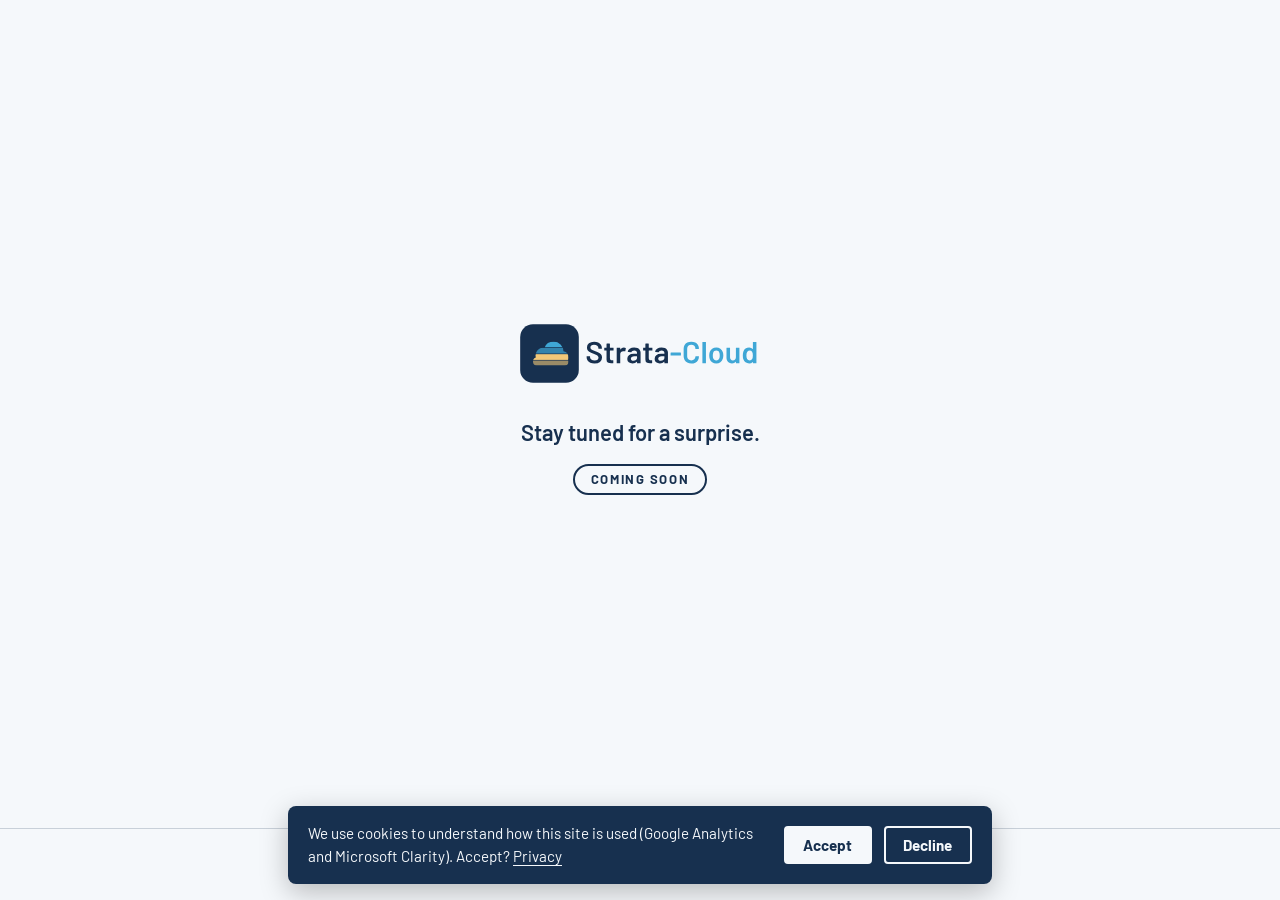
<file: index.html>
<!doctype html>
<html lang="en" data-gtm="GTM-KXZRZ6NJ" data-clarity="zhxwecwuop" data-privacy="/privacy/">
<head>
<meta charset="utf-8">
<meta name="viewport" content="width=device-width, initial-scale=1">
<meta name="theme-color" content="#F5F8FB">
<link rel="icon" href="/assets/favicon.svg" type="image/svg+xml">
<link rel="icon" href="/assets/favicon.png" type="image/png" sizes="180x180">
<link rel="apple-touch-icon" href="/assets/favicon.png">
<link rel="preconnect" href="https://fonts.googleapis.com">
<link rel="preconnect" href="https://fonts.gstatic.com" crossorigin>
<link rel="stylesheet" href="https://fonts.googleapis.com/css2?family=Barlow:wght@600;700&amp;display=swap">
<link rel="stylesheet" href="/assets/brand.css">
<link rel="stylesheet" href="/assets/site.css">
<script src="/assets/consent.js" defer></script>
<title>Strata-Cloud — Coming soon</title>
<meta name="description" content="Stay tuned for a surprise.">
<link rel="canonical" href="https://strata-cloud.me/">
<meta property="og:type" content="website">
<meta property="og:site_name" content="Strata-Cloud">
<meta property="og:title" content="Strata-Cloud — Coming soon">
<meta property="og:description" content="Stay tuned for a surprise.">
<meta property="og:url" content="https://strata-cloud.me/">
<meta property="og:image" content="https://strata-cloud.me/assets/og-image.png">
<meta name="twitter:card" content="summary_large_image">
<meta name="twitter:title" content="Strata-Cloud — Coming soon">
<meta name="twitter:description" content="Stay tuned for a surprise.">
<meta name="twitter:image" content="https://strata-cloud.me/assets/og-image.png">
</head>
<body>
<a class="skip" href="#main">Skip to content</a>
<main id="main" class="stage">
  <div class="stage-inner">
    <img class="logo" src="/assets/logo.svg" alt="Strata-Cloud logo">
    <h1 class="sr-only">Strata-Cloud</h1>
    <p class="tagline">Stay tuned for a surprise.</p>
    <p class="badge">Coming soon</p>
  </div>
</main>
<footer class="site-footer">
  <span class="motto"><span data-egg>e</span> pluribus unum</span><span class="sep" aria-hidden="true">&middot;</span><span>&copy; 2026 Strata-Cloud. All rights reserved.</span><span class="sep" aria-hidden="true">&middot;</span><a href="/privacy/">Privacy</a><span class="sep" aria-hidden="true">&middot;</span><button type="button" class="link-button" data-consent-open>Cookie settings</button>
</footer>
</body>
</html>
</file>
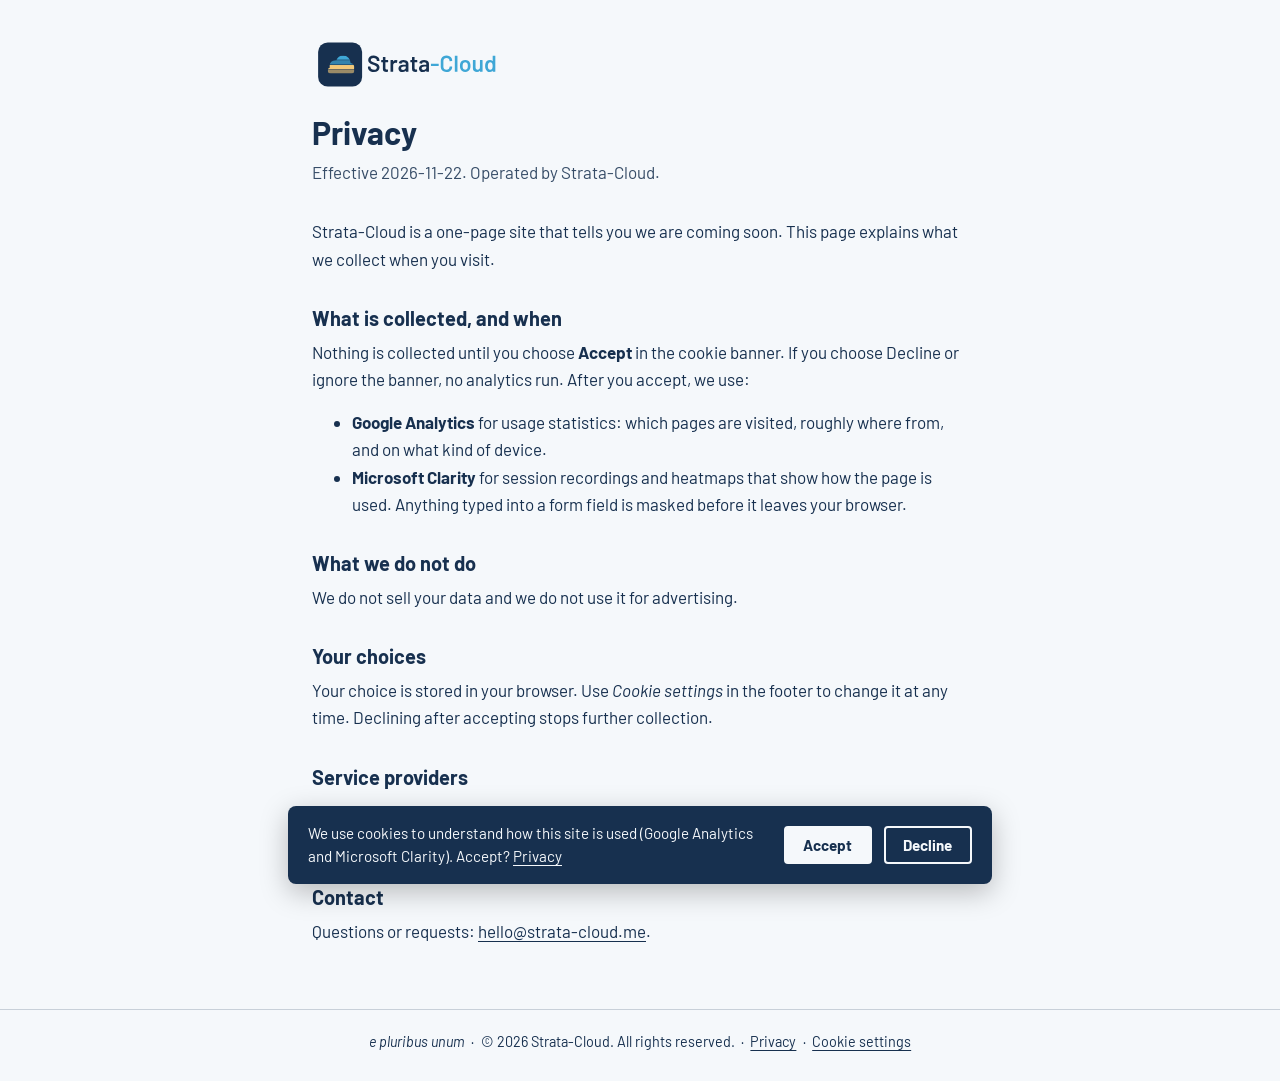
<file: privacy/index.html>
<!doctype html>
<html lang="en" data-gtm="GTM-KXZRZ6NJ" data-clarity="zhxwecwuop" data-privacy="/privacy/">
<head>
<meta charset="utf-8">
<meta name="viewport" content="width=device-width, initial-scale=1">
<meta name="theme-color" content="#F5F8FB">
<link rel="icon" href="/assets/favicon.svg" type="image/svg+xml">
<link rel="icon" href="/assets/favicon.png" type="image/png" sizes="180x180">
<link rel="apple-touch-icon" href="/assets/favicon.png">
<link rel="preconnect" href="https://fonts.googleapis.com">
<link rel="preconnect" href="https://fonts.gstatic.com" crossorigin>
<link rel="stylesheet" href="https://fonts.googleapis.com/css2?family=Barlow:wght@600;700&amp;display=swap">
<link rel="stylesheet" href="/assets/brand.css">
<link rel="stylesheet" href="/assets/site.css">
<script src="/assets/consent.js" defer></script>
<title>Privacy — Strata-Cloud</title>
<meta name="description" content="How Strata-Cloud handles analytics and your privacy choices.">
<link rel="canonical" href="https://strata-cloud.me/privacy/">
</head>
<body>
<a class="skip" href="#main">Skip to content</a>
<main id="main" class="doc">
  <div class="doc-head">
    <a href="/"><img class="logo" src="/assets/logo.svg" alt="Strata-Cloud home"></a>
    <h1>Privacy</h1>
    <p class="meta">Effective 2026-11-22. Operated by Strata-Cloud.</p>
  </div>
  <p>Strata-Cloud is a one-page site that tells you we are coming soon. This page explains what we collect when you visit.</p>

  <h2>What is collected, and when</h2>
  <p>Nothing is collected until you choose <strong>Accept</strong> in the cookie banner. If you choose Decline or ignore the banner, no analytics run. After you accept, we use:</p>
  <ul>
    <li><strong>Google Analytics</strong> for usage statistics: which pages are visited, roughly where from, and on what kind of device.</li>
    <li><strong>Microsoft Clarity</strong> for session recordings and heatmaps that show how the page is used. Anything typed into a form field is masked before it leaves your browser.</li>
  </ul>

  <h2>What we do not do</h2>
  <p>We do not sell your data and we do not use it for advertising.</p>

  <h2>Your choices</h2>
  <p>Your choice is stored in your browser. Use <em>Cookie settings</em> in the footer to change it at any time. Declining after accepting stops further collection.</p>

  <h2>Service providers</h2>
  <p>Google and Microsoft process this data for us. See the <a href="https://policies.google.com/privacy" rel="noopener">Google privacy statement</a> and the <a href="https://privacy.microsoft.com/privacystatement" rel="noopener">Microsoft privacy statement</a>.</p>

  <h2>Contact</h2>
  <p>Questions or requests: <a href="mailto:hello@strata-cloud.me">hello@strata-cloud.me</a>.</p>
</main>
<footer class="site-footer">
  <span class="motto"><span data-egg>e</span> pluribus unum</span><span class="sep" aria-hidden="true">&middot;</span><span>&copy; 2026 Strata-Cloud. All rights reserved.</span><span class="sep" aria-hidden="true">&middot;</span><a href="/privacy/">Privacy</a><span class="sep" aria-hidden="true">&middot;</span><button type="button" class="link-button" data-consent-open>Cookie settings</button>
</footer>
</body>
</html>
</file>
<file: assets/brand.css>
:root {
  --brand-primary: #17304F;
  --brand-accent: #3FA7D6;
  --brand-bg: #F5F8FB;
  --brand-text: #17304F;
  --font-heading: 'Barlow', system-ui, -apple-system, 'Segoe UI', Roboto, sans-serif;
  --font-body: 'Barlow', system-ui, -apple-system, 'Segoe UI', Roboto, sans-serif;
}
</file>
<file: assets/site.css>
*, *::before, *::after { box-sizing: border-box; }
html { -webkit-text-size-adjust: 100%; }
body {
  margin: 0;
  min-height: 100vh;
  min-height: 100dvh;
  display: flex;
  flex-direction: column;
  background: var(--brand-bg);
  color: var(--brand-text);
  font: 400 1.0625rem/1.6 var(--font-body);
}
a { color: var(--brand-primary); text-underline-offset: 0.2em; }
a:hover { text-decoration-thickness: 2px; }
a:focus-visible, button:focus-visible { outline: 3px solid var(--brand-accent); outline-offset: 3px; border-radius: 2px; }

.sr-only {
  position: absolute; width: 1px; height: 1px; margin: -1px; padding: 0;
  overflow: hidden; clip: rect(0 0 0 0); white-space: nowrap; border: 0;
}
.skip { position: absolute; left: 1rem; top: -4rem; padding: 0.5rem 1rem; background: var(--brand-text); color: var(--brand-bg); z-index: 200; }
.skip:focus { top: 1rem; }

.stage {
  flex: 1;
  display: flex;
  flex-direction: column;
  align-items: center;
  justify-content: center;
  padding: 3rem 1.5rem 2rem;
  text-align: center;
}
.stage-inner { width: 100%; max-width: 36rem; animation: rise 0.7s ease-out both; }
.logo { display: block; max-width: min(16rem, 70%); max-height: 7rem; width: auto; height: auto; margin: 0 auto 2rem; }
.brand-name { font: 700 2.25rem/1.15 var(--font-heading); margin: 0 0 1rem; }
.tagline { font: 600 1.375rem/1.35 var(--font-heading); margin: 0 0 1rem; }
.description { margin: 0 auto 1.75rem; max-width: 32rem; }
.badge {
  display: inline-block;
  margin: 0 0 1.75rem;
  padding: 0.35rem 1rem;
  border: 2px solid var(--brand-primary);
  border-radius: 999px;
  color: var(--brand-primary);
  font: 700 0.8125rem/1.2 var(--font-heading);
  letter-spacing: 0.12em;
  text-transform: uppercase;
}
.contact { margin: 0; }

.site-footer {
  padding: 1.25rem 1.5rem 1.75rem;
  border-top: 1px solid color-mix(in srgb, var(--brand-text) 20%, transparent);
  text-align: center;
  font-size: 0.9rem;
}
.site-footer a, .site-footer button { color: var(--brand-text); }
.site-footer .sep { margin: 0 0.4rem; }
.site-footer .motto { font-family: var(--font-heading); font-style: italic; color: var(--brand-primary); }
.link-button { background: none; border: 0; padding: 0; font: inherit; text-decoration: underline; text-underline-offset: 0.2em; cursor: pointer; }

.doc { width: 100%; max-width: 44rem; margin: 0 auto; padding: 2.5rem 1.5rem 3rem; flex: 1; }
.doc-head { margin-bottom: 2rem; }
.doc-head .logo { margin: 0 0 1.5rem; max-width: 12rem; max-height: 4.5rem; }
.doc h1 { font: 700 2rem/1.2 var(--font-heading); margin: 0 0 0.5rem; }
.doc h2 { font: 700 1.25rem/1.3 var(--font-heading); margin: 2rem 0 0.5rem; }
.doc p, .doc ul { margin: 0 0 1rem; }
.doc .meta { opacity: 0.85; }

.consent-banner {
  position: fixed; left: 1rem; right: 1rem; bottom: 1rem; z-index: 100;
  max-width: 44rem; margin: 0 auto; padding: 1rem 1.25rem;
  display: flex; flex-wrap: wrap; align-items: center; gap: 0.75rem 1.5rem;
  background: var(--brand-text); color: var(--brand-bg);
  border-radius: 8px; box-shadow: 0 8px 28px rgba(0, 0, 0, 0.25);
  font-size: 0.95rem; line-height: 1.5;
}
.consent-text { flex: 1 1 16rem; margin: 0; }
.consent-link { color: var(--brand-bg); }
.consent-actions { display: flex; gap: 0.75rem; }
.consent-btn {
  padding: 0.5rem 1.1rem; border: 2px solid var(--brand-bg); border-radius: 4px;
  background: transparent; color: var(--brand-bg); font: 700 0.95rem var(--font-body); cursor: pointer;
}
.consent-btn--accept { background: var(--brand-bg); color: var(--brand-text); }
.consent-btn:hover { opacity: 0.88; }
.consent-btn:focus-visible, .consent-link:focus-visible { outline: 3px solid var(--brand-bg); outline-offset: 2px; }

@keyframes rise { from { opacity: 0; transform: translateY(0.75rem); } to { opacity: 1; transform: none; } }
@media (max-width: 480px) {
  .brand-name { font-size: 1.875rem; }
  .tagline { font-size: 1.1875rem; }
  .consent-actions { width: 100%; }
  .consent-btn { flex: 1; }
}
@media (prefers-reduced-motion: reduce) {
  .stage-inner { animation: none; }
}
</file>
